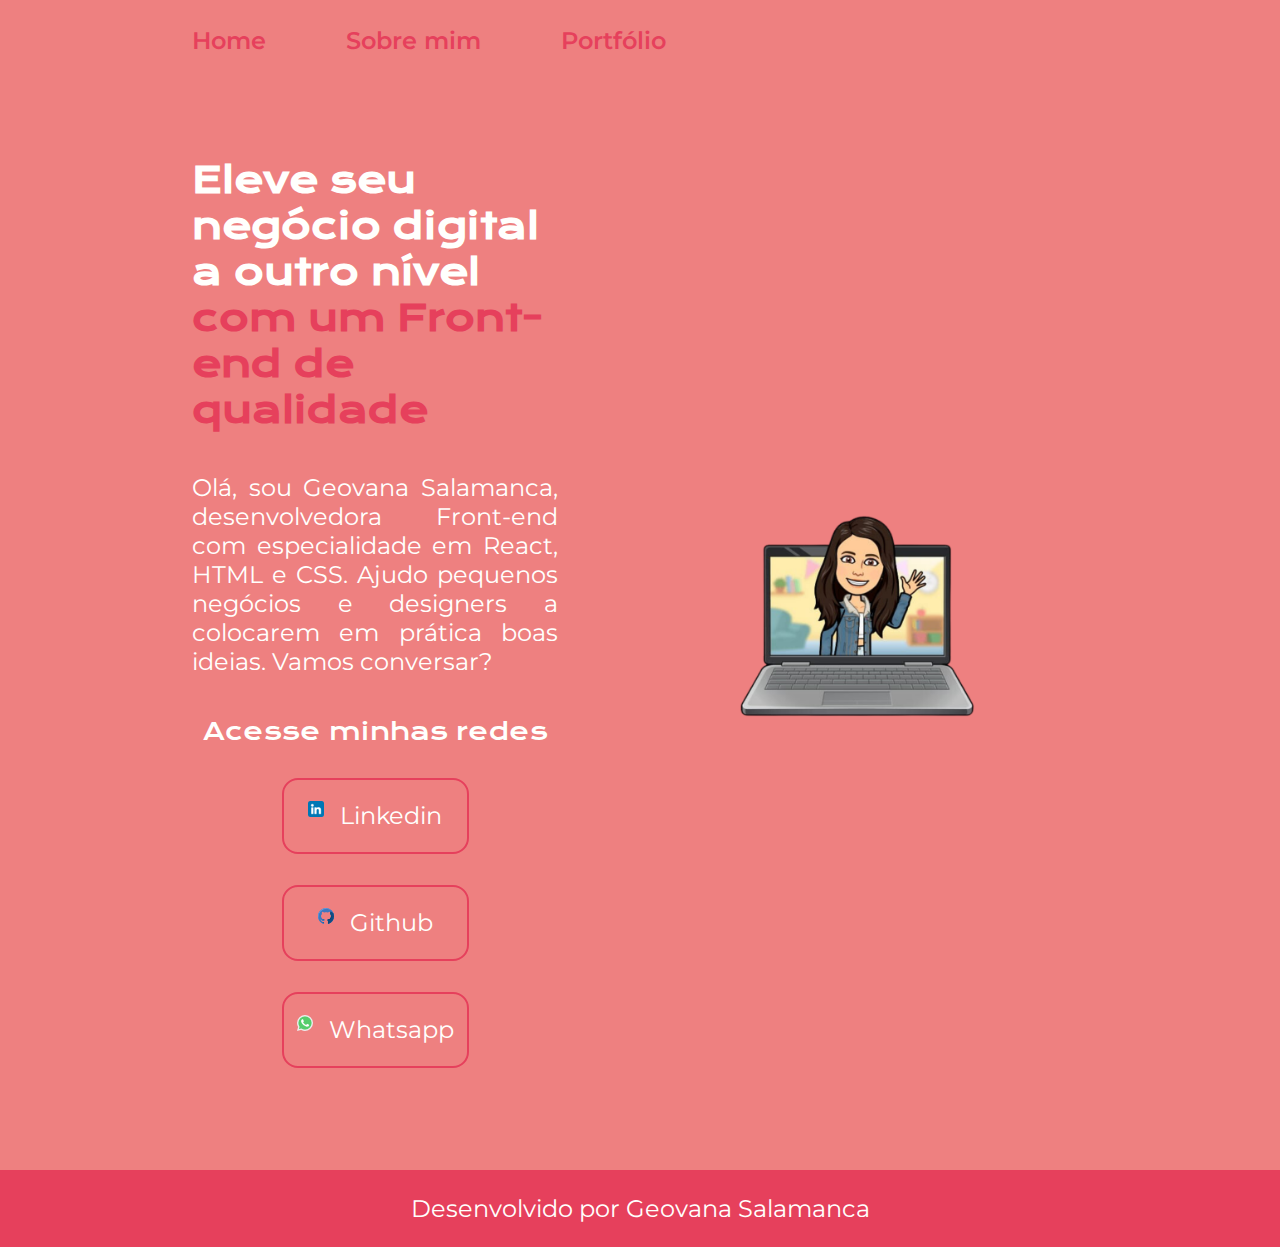
<file: index.html>
<!DOCTYPE html>
<html lang="pt-br">
<head>
    <meta charset="UTF-8">
    <meta http-equiv="X-UA-Compatible" content="IE=edge">
    <meta name="viewport" content="width=device-width, initial-scale=1.0">
    <title>Site</title>
    <link rel="stylesheet" href="./styles/style.css">
</head>
<body>
    <header class="cabecalho">
        <nav class="cabecalho__menu">
            <a class="cabecalho__menu__link" href="index.html">Home</a>
            <a class="cabecalho__menu__link" href="about.html">Sobre mim</a>
            <a class="cabecalho__menu__link" href="portfolio.html">Portfólio</a>
        </nav>
    </header>
    <main class="apresentacao">
        <section class="apresentacao__conteudo">
            <h1 class="apresentacao__conteudo__titulo">Eleve seu negócio digital a outro nível 
            <strong class="titulo-destaque">com um Front-end de qualidade</strong></h1>
            <p class="apresentacao__conteudo__texto">Olá, sou Geovana Salamanca, desenvolvedora Front-end com especialidade em React,
            HTML e CSS. Ajudo pequenos negócios e designers a colocarem em prática boas ideias.
            Vamos conversar?</p>
            <div class="apresentacao__links">
                <h2 class="apresentacao__links__subtitulo">Acesse minhas redes</h2>
                <a class="apresentacao__links__navegacao" href="https://www.linkedin.com/in/geovana-salamanca-da-silva/">
                    <img src="./assets/linkedin.png" alt="Linkedin">Linkedin</a>
            <a class="apresentacao__links__navegacao" href="https://github.com/gesalamanca">
                <img src="./assets/github.png"  alt="Github">Github</a>
                <a class="apresentacao__links__navegacao" href="https://geovanasalamanca.com.br/whatsapp">
                    <img src="./assets/whatsapp.png"  alt="Whatsapp">Whatsapp</a>
          </div>
        </section>
        <img class = apresentacao__imagem src="./assets/geovana-note.png" alt="Avatar de uma foto saindo da tela do note">   
    </main>
    <footer class="rodape">
        <p>Desenvolvido por Geovana Salamanca</p>
    </footer>
 
</body>
</html>
</file>
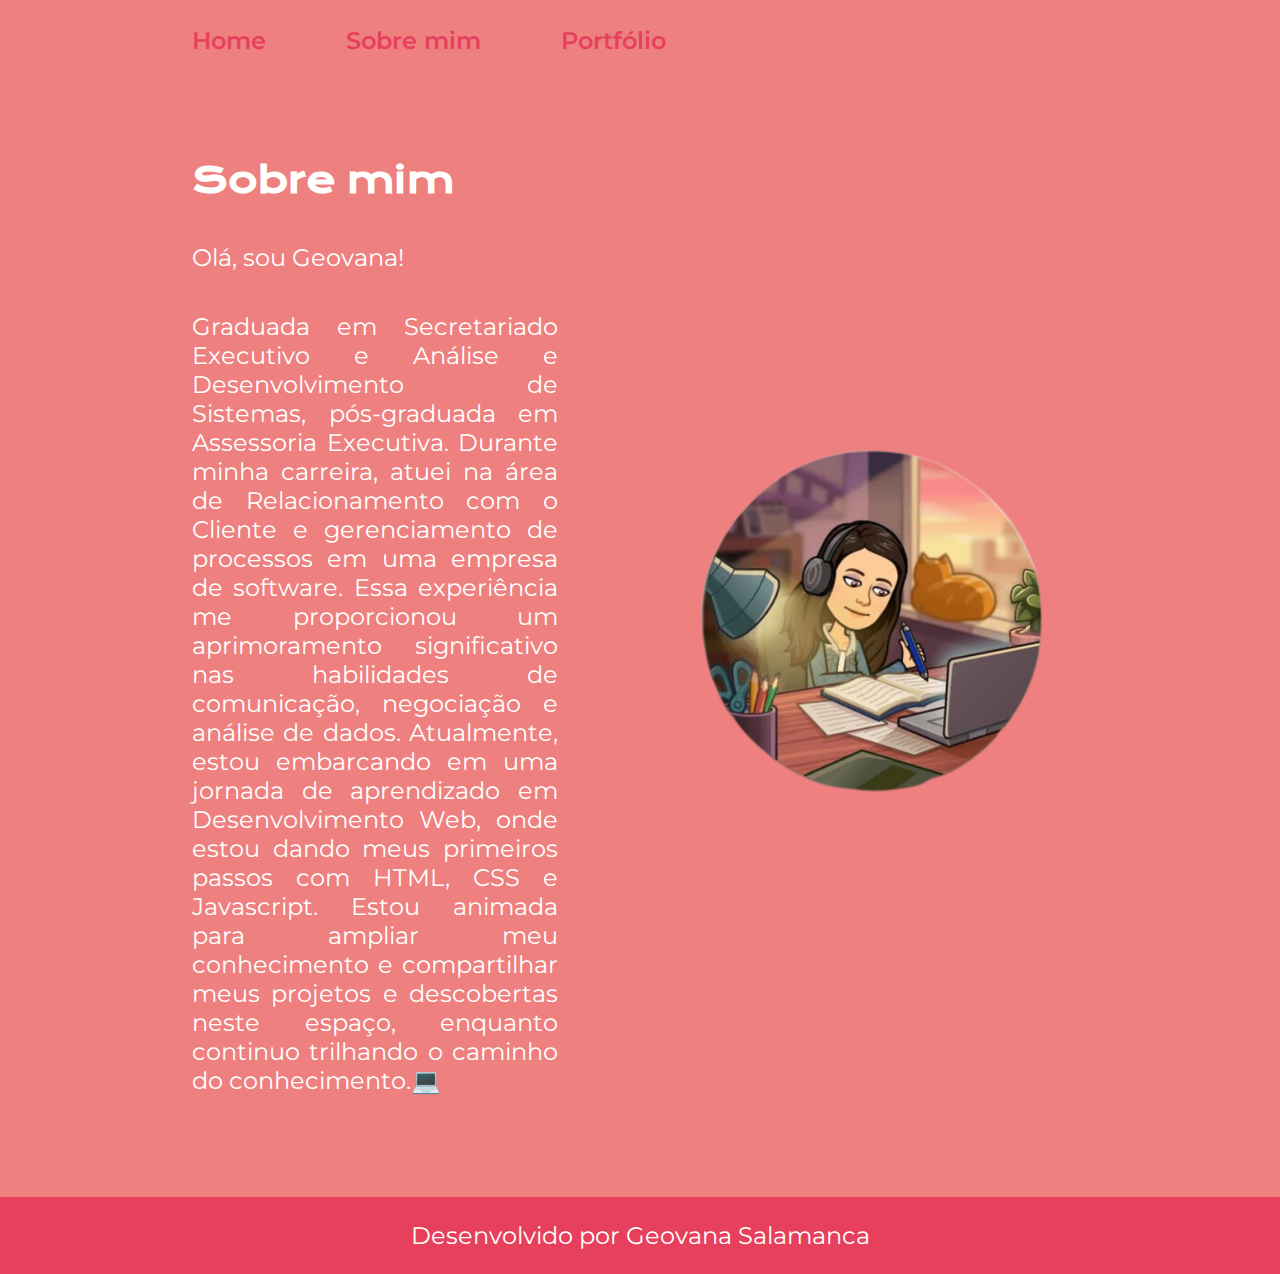
<file: about.html>
<!DOCTYPE html>
<html lang="pt-br">
<head>
    <meta charset="UTF-8">
    <meta http-equiv="X-UA-Compatible" content="IE=edge">
    <meta name="viewport" content="width=device-width, initial-scale=1.0">
    <title>Sobre Mim</title>
    <link rel="stylesheet" href="./styles/style.css">
</head>
<body>
    <header class="cabecalho">
        <nav class="cabecalho__menu">
            <a class="cabecalho__menu__link" href="index.html">Home</a>
            <a class="cabecalho__menu__link" href="about.html">Sobre mim</a>
            <a class="cabecalho__menu__link" href="portfolio.html">Portfólio</a>
        </nav>
    </header>

    <main class="apresentacao">
        <section class="apresentacao__conteudo"> 
            <h1 class="apresentacao__conteudo__titulo">Sobre mim</h1>
            <p class="apresentacao__conteudo__texto">Olá, sou Geovana!</p>
            <p class="apresentacao__conteudo__texto"> Graduada em Secretariado Executivo e Análise e Desenvolvimento de Sistemas, pós-graduada em Assessoria Executiva. Durante minha carreira, atuei na área de Relacionamento com o Cliente e gerenciamento de processos em uma empresa de software. Essa experiência me proporcionou um aprimoramento significativo nas habilidades de comunicação, negociação e análise de dados. Atualmente, estou embarcando em uma jornada de aprendizado em Desenvolvimento Web, onde estou dando meus primeiros passos com HTML, CSS e Javascript. Estou animada para ampliar meu conhecimento e compartilhar meus projetos e descobertas neste espaço, enquanto continuo trilhando o caminho do conhecimento.💻</p>
        </section>
        <img class = apresentacao__imagem src="./assets/geovana-study.png" alt="Logo Menina lendo">
    </main>

    <footer class="rodape">
        <p>Desenvolvido por Geovana Salamanca</p>
    </footer>
</body>
</file>
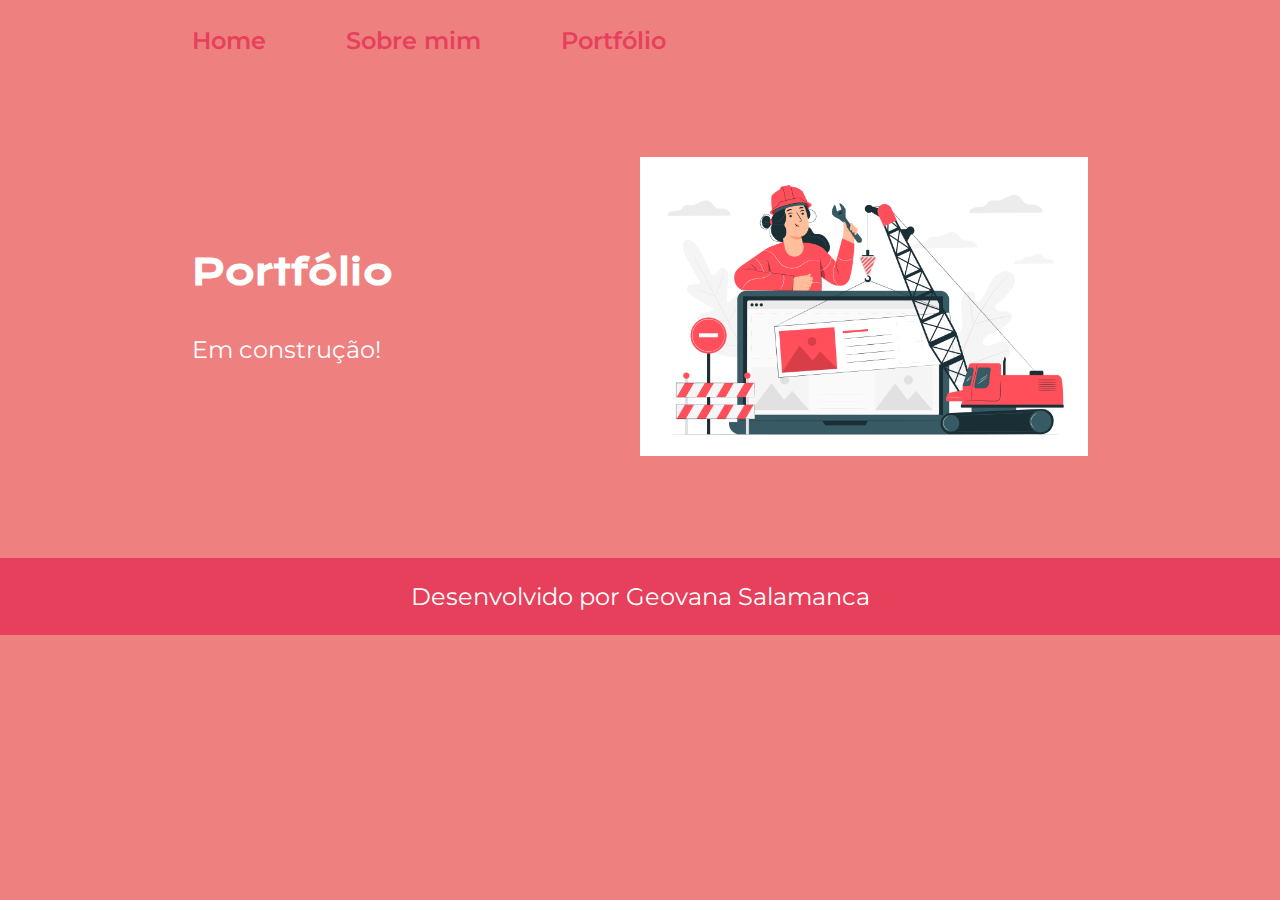
<file: portfolio.html>
<!DOCTYPE html>
<html lang="pt-br">
<head>
    <meta charset="UTF-8">
    <meta http-equiv="X-UA-Compatible" content="IE=edge">
    <meta name="viewport" content="width=device-width, initial-scale=1.0">
    <title>Portfólio</title>
    <link rel="stylesheet" href="./styles/style.css">
</head>
<body>
    <header class="cabecalho">
        <nav class="cabecalho__menu">
            <a class="cabecalho__menu__link" href="index.html">Home</a>
            <a class="cabecalho__menu__link" href="about.html">Sobre mim</a>
            <a class="cabecalho__menu__link" href="portfolio.html">Portfólio</a>
        </nav>
    </header>
    <main class="portfolio">
        <section class="portfolio__conteudo"> 
            <h1 class="portfolio__conteudo__titulo">Portfólio</h1>
            <p class="portfolio__conteudo__texto">Em construção!</p>
        </section>
        <img class = portfolio__imagem src="./assets/construcao.jpg" alt="Construcao">

    </main>


    <footer class="rodape">
        <p>Desenvolvido por Geovana Salamanca</p>
    </footer>
</body>
</file>
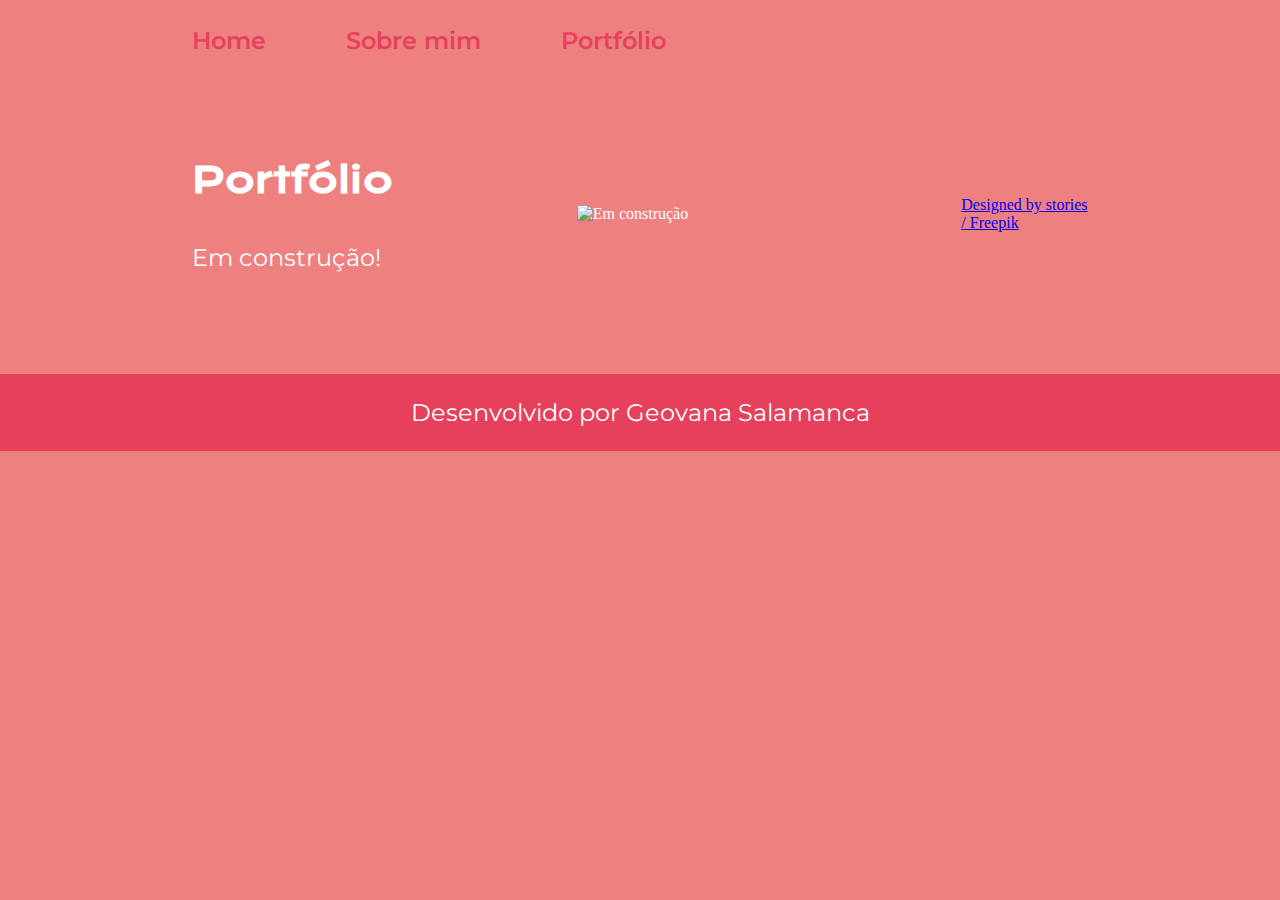
<file: Portfólio.html>
<!DOCTYPE html>
<html lang="pt-br">
<head>
    <meta charset="UTF-8">
    <meta http-equiv="X-UA-Compatible" content="IE=edge">
    <meta name="viewport" content="width=device-width, initial-scale=1.0">
    <title>Sobre Mim</title>
    <link rel="stylesheet" href="./styles/style.css">
</head>
<body>
    <header class="cabecalho">
        <nav class="cabecalho__menu">
            <a class="cabecalho__menu__link" href="index.html">Home</a>
            <a class="cabecalho__menu__link" href="about.html">Sobre mim</a>
            <a class="cabecalho__menu__link" href="portfolio.html">Portfólio</a>
        </nav>
    </header>
    <main class="portfolio">
        <section class="portfolio__conteudo"> 
            <h1 class="portfolio__conteudo__titulo">Portfólio</h1>
            <p class="portfolio__conteudo__texto">Em construção!</p>
        </section>
        <img class="portfolio__imagem src="./assets/construcao.jpg" alt="Em construção">
        <a href="http://www.freepik.com">Designed by stories / Freepik</a>
    </main>


    <footer class="rodape">
        <p>Desenvolvido por Geovana Salamanca</p>
    </footer>
</body>
</file>
<file: styles/style.css>
@import url('https://fonts.googleapis.com/css2?family=Krona+One&family=Montserrat&display=swap');
:root{ 
    --cor-primaria: #ee8080;
    --cor-secundaria: #fffffd;
    --cor-terciaria: #e6405c; 

    --fonte-primaria: 'Krona One', sans-serif;
    --fonte-secundaria: 'Montserrat', sans-serif;
}
* {
    margin: 0;
    padding:0;
}
body {
    /* height: 100vh; */
    box-sizing: border-box;
    background-color: var(--cor-primaria);
    color: var(--cor-secundaria);
}

.cabecalho {
    padding: 2% 0% 0% 15%;
}

.cabecalho__menu {
    display:flex;
    gap: 80px;;
}

.cabecalho__menu__link {
    font-family:var(--fonte-secundaria);
    font-size: 1.5rem;
    font-weight: 600;
    color: var(--cor-terciaria);
    text-decoration: none;
}

.titulo-destaque{
    color: var(--cor-terciaria);
}

.apresentacao {
    padding: 8% 15%;
    display:flex;
    align-items: center;
    justify-content: space-between;
    gap: 82px;
}

.apresentacao__conteudo {
    width: 50%;
    display: flex;
    flex-direction: column;
    gap: 40px;
}

.apresentacao__conteudo__titulo {
    font-size: 2.25rem;
    font-family: var(--fonte-primaria);
}

.titulo-destaque{
    color: var(--cor-terciaria);
}

.apresentacao__conteudo__texto {
    font-size: 1.5rem;
    font-family: var(--fonte-secundaria);
    text-align:justify;
}

.apresentacao__links {
    display: flex;
    flex-direction: column;
    justify-content: space-between;
    align-items: center;
    gap: 31px; ;
}

.apresentacao__links__subtitulo {
    font-family: var(--fonte-primaria);
    font-weight: 400;
    font-size: 1.5rem;

}

.apresentacao__links__navegacao {
    /* background-color: rgb(230, 64, 92); */
    display: flex;
    justify-content: center;
    gap: 16px;
    border: 2px solid var(--cor-terciaria) ;
    width: 50%;
    text-align: center;
    border-radius: 16px;
    font-size: 1.5rem;
    padding: 21.5px 0;
    color:var(--cor-secundaria);
    font-family: var(--fonte-secundaria);
    text-decoration: none;
}

.apresentacao__links__navegacao > img {
    max-width: 16px;
    max-height: 16px;
}

.apresentacao__links__link:hover {
    background-color: var(--cor-terciaria);
}

.apresentacao__imagem {
    width: 50%;

}
.portfolio {
    padding: 8% 15%;
    display:flex;
    align-items: center;
    justify-content: space-between;
    gap: 82px;
}

.portfolio__conteudo {
    width: 50%;
    display: flex;
    flex-direction: column;
    gap: 40px;
}

.portfolio__conteudo__titulo {
    font-size: 2.25rem;
    font-family: var(--fonte-primaria);
}

.portfolio__conteudo__texto {
    font-size: 1.5rem;
    font-family: var(--fonte-secundaria);
    text-align:justify;
}

.portfolio__imagem {
    width: 50%;

}

.rodape {
    color: var(--cor-secundaria);
    background-color: var(--cor-terciaria);
    padding: 24px;
    text-align: center;
    font-family: var(--fonte-secundaria);
    font-size: 1.5rem;
    font-weight: 400px;
}
@media (max-width: 1200px) {
    .cabecalho {
        padding: 10%;

    }
    .cabecalho__menu {
        justify-content: center;
    }
    .apresentacao {
        flex-direction: column-reverse;
        padding: 5%;
    }
    .apresentacao__conteudo {
        width: auto;

    }

}
</file>
